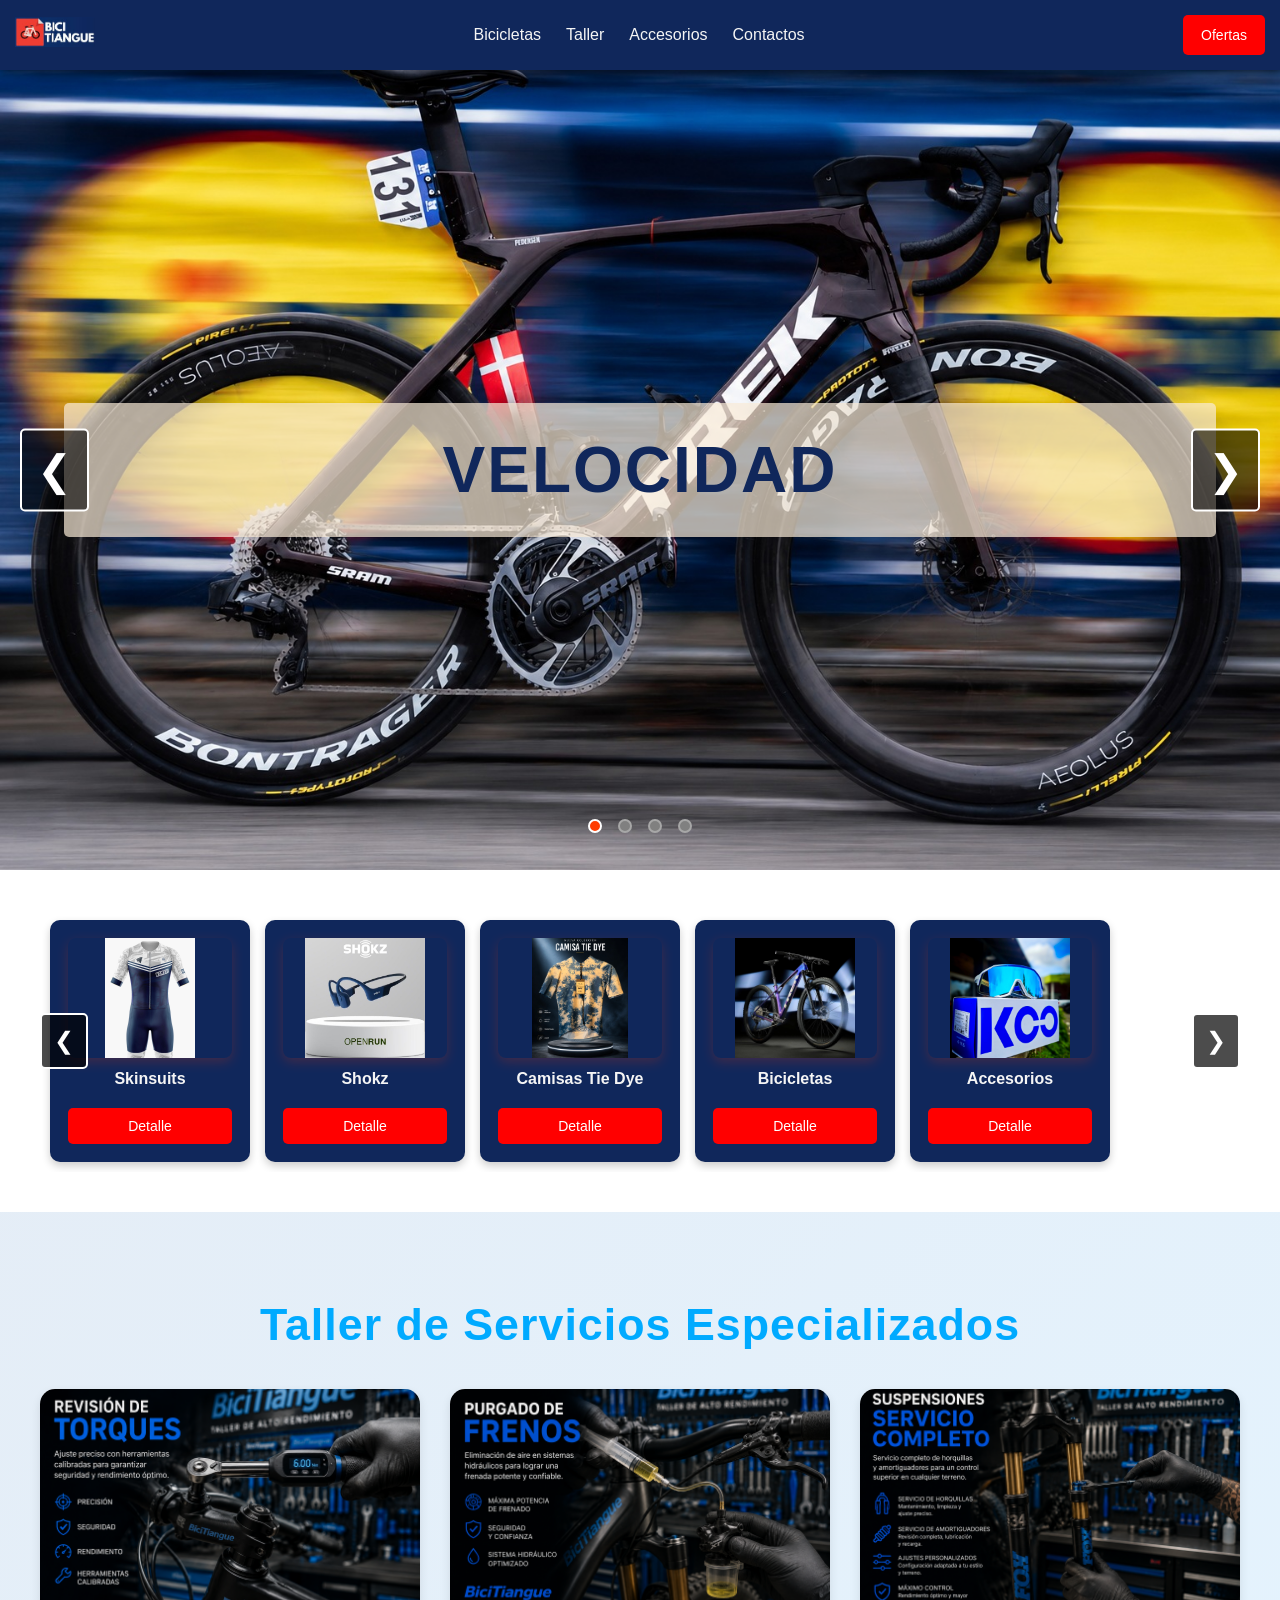
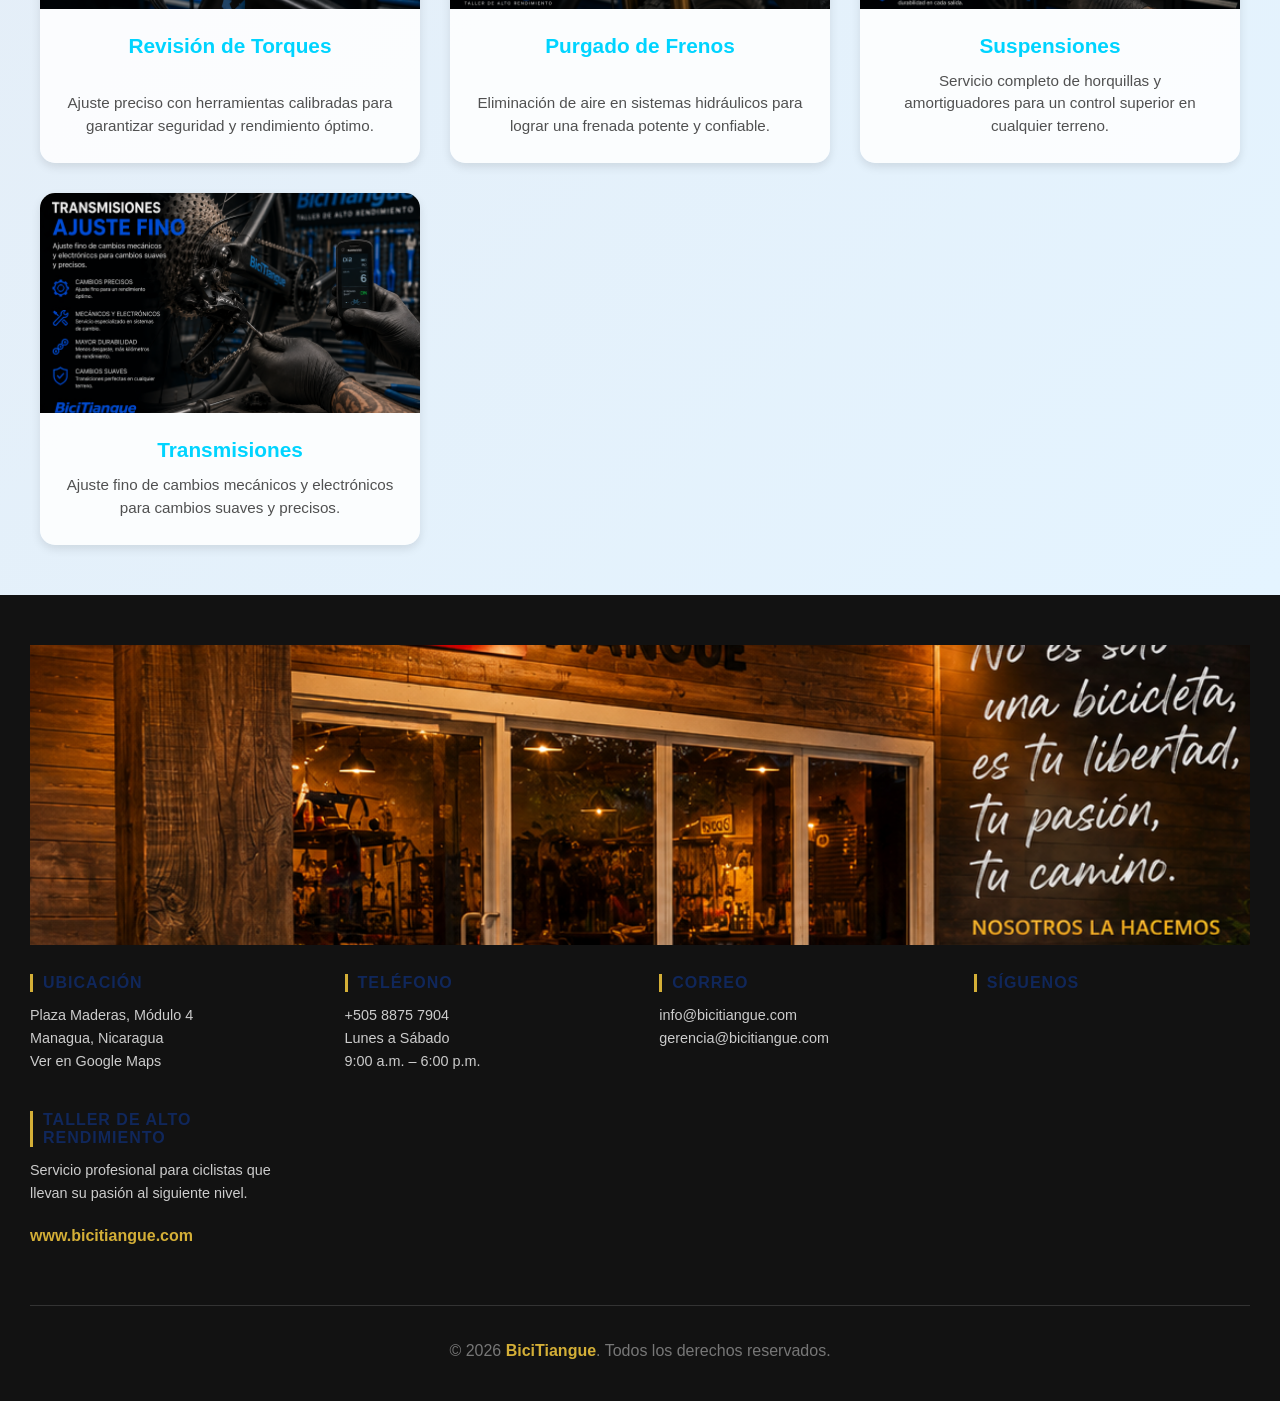
<file: index.html>
<!doctype html>
<html lang="es">

<head>
  <meta charset="UTF-8" />
  <meta name="viewport" content="width=device-width, initial-scale=1.0">
  <title>BiciTiangue</title>
  <link rel="stylesheet" href="./style/selectores_base.css" />
  <link rel="stylesheet" href="./style/main_carousel.css" />
  <link rel="stylesheet" href="./style/hero_title.css" />
  <link rel="shortcut icon" href="./img/favicon_bt.png" type="image/x-icon" />
  <link rel="stylesheet" href="./style/navbar.css">
  <link rel="stylesheet" href="./style/productos.css" />
  <link rel="stylesheet" href="./style/servicios.css">
  <link rel="stylesheet" href="./style/footer.css">
</head>

<body>
  <!-- HEADER -->
  <header class="navbar">
    <div class="container">
      <!-- LOGO -->
      <div class="logo"><img src="./img/logo_bicitiangue.png" width="75" alt="logo BiciTiangue"></div>

      <!-- MENÚ -->
      <nav class="menu">
        <a href="#">Bicicletas</a>
        <a href="#servicios">Taller</a>
        <a href="#">Accesorios</a>
        <a href="#">Contactos</a>
      </nav>

      <!-- BOTÓN -->
      <div class="acciones">
        <button class="btn_menu">Ofertas</button>
      </div>

      <!-- HAMBURGER barritas del menú-->
      <div class="hamburger">&#9776;</div>
    </div>
  </header>
  <script src="./scripts/navbar.js"></script>


  <main>
    <!-- MAIN CAROUSEL -->
    <div class="main_carousel">
      <div class="main_slide active" style="background-image: url('./img/velocidad.jpg')">
        <div class="main_overlay">
          <h1>Velocidad</h1>
          <!--  <h2>¡Siente el viento en tu rostro!</h2> -->
        </div>
      </div>

      <div class="main_slide" style="background-image: url('./img/montana.jpg')">
        <div class="main_overlay">
          <h1>Montaña</h1>
          <!--  <h2>Desafía los límites...</h2> -->
        </div>
      </div>

      <div class="main_slide" style="background-image: url('./img/resistencia.jpg')">
        <div class="main_overlay">
          <h1>Resistencia</h1>
          <!--  <h2>¡Más lejos, más fuerte!</h2> -->
        </div>
      </div>

      <div class="main_slide" style="background-image: url('./img/calidad.jpg')">
        <div class="main_overlay">
          <h1>Calidad</h1>
          <!--  <h2>Excelencia en cada detalle</h2> <img src="./img/logo_bicitiangue.png" width="75" alt="logo bicitiangue" />-->
        </div>
      </div>

      <!-- CONTROLES -->
      <div class="main_prev">&#10094;</div>
      <div class="main_next">&#10095;</div>

      <!-- INDICADORES -->
      <div class="main_dots"></div>
    </div>
    <script src="./scripts/main_carousel.js"></script>

    <!-- Productos -->
    <section class="productos">
      
      <div class="productos_carousel_container">

        <button class="productos_btn productos_prev">&#10094;</button>

        <div class="productos_carousel" id="productos_carousel">

          <!-- PRODUCTO -->
          <div class="productos_card">
            <img src="./img/skinsuits.jpg" alt="Skinsuits">
            <h3>Skinsuits</h3>
            <button>Detalle</button>
          </div>

          <div class="productos_card">
            <img src="./img/shokz.jpg" alt="Shokz">
            <h3>Shokz</h3>
            <button>Detalle</button>
          </div>

          <div class="productos_card">
            <img src="./img/camisas_tie_dye.jpg" alt="Camisas Tie Dye">
            <h3>Camisas Tie Dye</h3>
            <button>Detalle</button>
          </div>

          <div class="productos_card">
            <img src="./img/Bicicletas.jpg" alt="Bicicletas">
            <h3>Bicicletas</h3>
            <button>Detalle</button>
          </div>

          <div class="productos_card">
            <img src="./img/accesorios.jpg" alt="Accesorios">
            <h3>Accesorios</h3>
            <button>Detalle</button>
          </div>

        </div>

        <button class="productos_btn productos_next">&#10095;</button>
      </div>
    </section>
    <script src="./scripts/productos.js"></script>

    <!-- SERVICIOS -->
<section class="servicios" id="servicios">
    <h2>Taller de Servicios Especializados</h2>
    <div class="servicios_grid">

        <div class="servicios_card">
            <img src="./img/taller_servicio01.png" alt="Revisión de Torques">
            <div class="servicios_card-content">
                <h3>Revisión de Torques</h3>
                <p>
                    Ajuste preciso con herramientas calibradas para garantizar seguridad y rendimiento óptimo.
                </p>
            </div>
        </div>

        <div class="servicios_card">
            <img src="./img/taller_servicio02.png" alt="Purgado de Frenos">
            <div class="servicios_card-content">
                <h3>Purgado de Frenos</h3>
                <p>
                    Eliminación de aire en sistemas hidráulicos para lograr una frenada potente y confiable.
                </p>
            </div>
        </div>

        <div class="servicios_card">
            <img src="./img/taller_servicio03.png" alt="Suspensiones">
            <div class="servicios_card-content">
                <h3>Suspensiones</h3>
                <p>
                    Servicio completo de horquillas y amortiguadores para un control superior en cualquier terreno.
                </p>
            </div>
        </div>

        <div class="servicios_card">
            <img src="./img/taller_servicio04.png" alt="Transmisiones">
            <div class="servicios_card-content">
                <h3>Transmisiones</h3>
                <p>
                    Ajuste fino de cambios mecánicos y electrónicos para cambios suaves y precisos.
                </p>
            </div>
        </div>

    </div>

</section>
</main>

    <footer class="footer-negro">
        <img src="./img/footer_image.png" alt="Logo BiciTiangue" height="375" width="100%" class="footer-logo">
    <div class="footer-container">
        
        <div class="footer-column">
            <h3><i class="icon-map"></i> UBICACIÓN</h3>
            <address>
                Plaza Maderas, Módulo 4<br>
                Managua, Nicaragua<br>
                <a href="https://www.google.com/maps/place/Plaza+Maderas/@12.123456,-86.123456,17z" target="_blank">Ver en Google Maps</a>
            </address>
        </div>

        <div class="footer-column">
            <h3><i class="icon-phone"></i> TELÉFONO</h3>
            <p>
                +505 8875 7904<br>
                Lunes a Sábado<br>
                9:00 a.m. – 6:00 p.m.
            </p>
        </div>

        <div class="footer-column">
            <h3><i class="icon-mail"></i> CORREO</h3>
            <p>
                <a href="mailto:info@bicitiangue.com">info@bicitiangue.com</a><br>
                <a href="mailto:gerencia@bicitiangue.com">gerencia@bicitiangue.com</a>
            </p>
        </div>

        <div class="footer-column">
            <h3>SÍGUENOS</h3>
            <div class="social-icons">
                <a href="#"><i class="fab fa-facebook"></i></a>
                <a href="#"><i class="fab fa-instagram"></i></a>
                <a href="#"><i class="fab fa-youtube"></i></a>
            </div>
        </div>

        <div class="footer-column special">
            <h3><i class="icon-wrench"></i> TALLER DE ALTO RENDIMIENTO</h3>
            <p>Servicio profesional para ciclistas que llevan su pasión al siguiente nivel.</p>
            <a href="https://www.bicitiangue.com" class="footer-link">www.bicitiangue.com</a>
        </div>
    </div>

    <div class="footer-bottom">
        <p>&copy; 2026 <span class="highlight">BiciTiangue</span>. Todos los derechos reservados.</p>
    </div>
</footer>

</body>

</html>
</file>
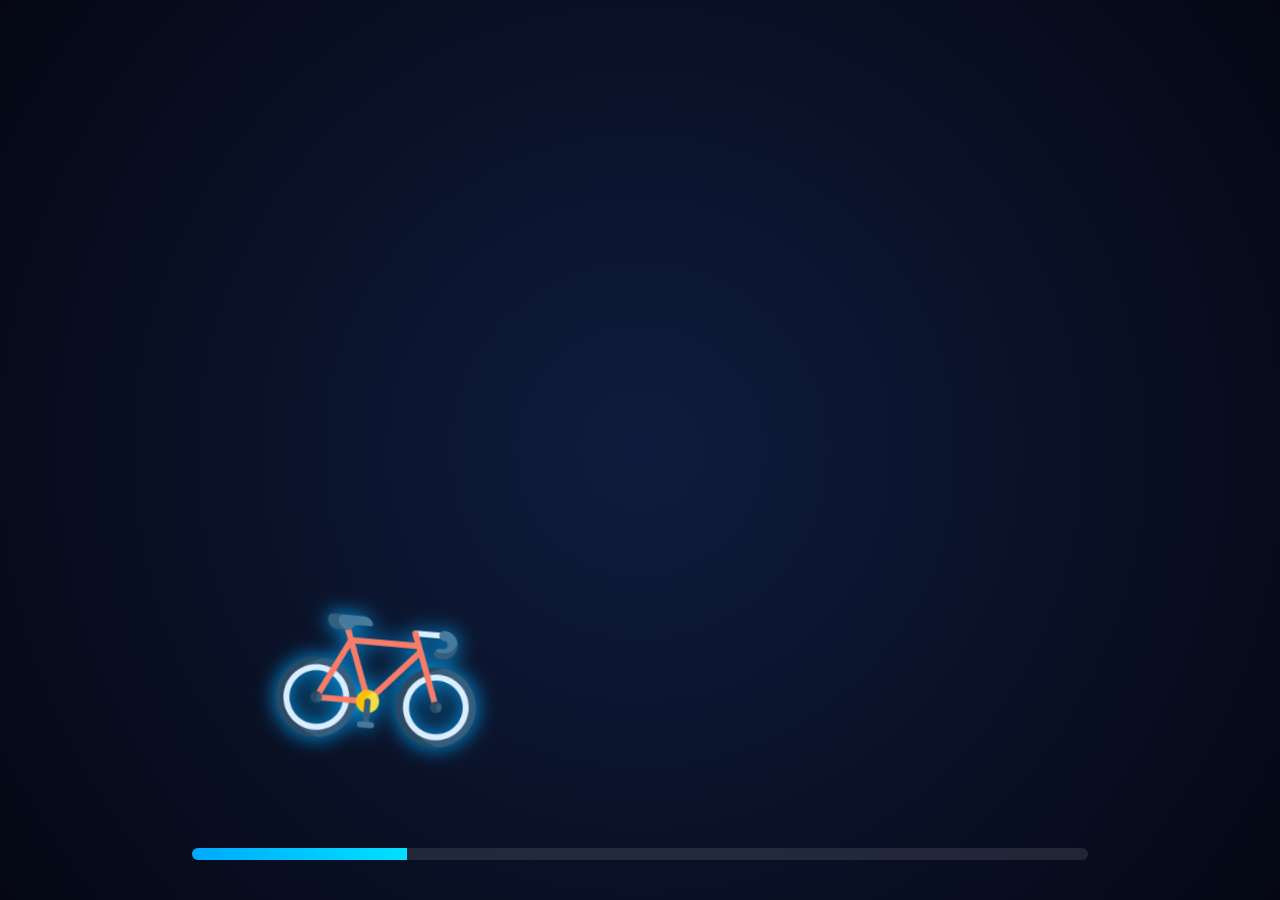
<file: splash.html>
<!DOCTYPE html>
<html lang="es">
<head>
<meta charset="UTF-8">
<title>BiciTiangue Splash</title>
<style>
    * {
        margin: 0;
        padding: 0;
        box-sizing: border-box;
        font-family: Arial, sans-serif;
    }

    body {
        overflow: hidden;
        background: #0a0f1f;
    }

    .splash {
        position: relative;
        width: 100vw;
        height: 100vh;
        background: radial-gradient(circle at center, #0f1c3d, #050814);
        display: flex;
        justify-content: center;
        align-items: center;
        flex-direction: column;
    }

    /* Bicicleta */
    .bike {
        position: absolute;
        width: 200px;
        bottom: 120px;
        left: 10%;
        transition: all 1s ease;
        filter: drop-shadow(0 0 10px #00aaff);
    }

    /* Fase 1: derrape */
    .skid {
        animation: skid 1.5s forwards;
    }

    @keyframes skid {
        0% { transform: translateX(0) rotate(0); }
        50% { transform: translateX(80px) rotate(-10deg); }
        100% { transform: translateX(150px) rotate(5deg); }
    }

    /* Fase 2: aceleración */
    .boost {
        animation: boost 1.5s forwards;
    }

    @keyframes boost {
        0% { transform: translateX(150px); }
        100% { transform: translateX(350px) scale(1.1); }
    }

    /* Fase 3: despegue */
    .launch {
        animation: launch 2s forwards;
    }

    @keyframes launch {
        0% { transform: translate(350px, 0) rotate(0); }
        100% { transform: translate(500px, -400px) rotate(-25deg) scale(0.8); }
    }

    /* humo */
    .smoke {
        position: absolute;
        bottom: 110px;
        left: 10%;
        width: 100px;
        height: 100px;
        background: radial-gradient(circle, rgba(255,255,255,0.5), transparent);
        opacity: 0;
        filter: blur(10px);
    }

    .smoke.active {
        animation: smokeAnim 2s forwards;
    }

    @keyframes smokeAnim {
        0% { opacity: 0.7; transform: scale(0.5); }
        100% { opacity: 0; transform: scale(2); }
    }

    /* Barra de carga */
    .loader {
        position: absolute;
        bottom: 40px;
        width: 70%;
        height: 12px;
        border-radius: 20px;
        background: rgba(255,255,255,0.1);
        overflow: hidden;
    }

    .progress {
        height: 100%;
        width: 0%;
        background: linear-gradient(90deg, #00aaff, #00e0ff);
        transition: width 0.3s;
    }

    /* Texto final */
    .logo {
        position: absolute;
        font-size: 4rem;
        color: #00aaff;
        opacity: 0;
        text-shadow: 0 0 20px #00aaff, 0 0 40px #0088ff;
        transform: scale(0.5);
        transition: all 1.5s ease;
    }

    .logo.show {
        opacity: 1;
        transform: scale(1.2);
    }

    .splash.fade-out {
        animation: fadeOut 2s forwards;
    }

    @keyframes fadeOut {
        0% { opacity: 1; }
        100% { opacity: 0; }
    }

</style>
</head>
<body>

<div class="splash">

    <!-- Puedes reemplazar esta imagen por tu propia bici -->
    <img src="./img/BTSplash.png" class="bike" id="bike">

    <div class="smoke" id="smoke"></div>

    <div class="logo" id="logo">BiciTiangue</div>

    <div class="loader">
        <div class="progress" id="progress"></div>
    </div>

    <div class="splash.fade-out"></div>

</div>

<script>

let bike = document.getElementById("bike");
let progress = document.getElementById("progress");
let logo = document.getElementById("logo");
let smoke = document.getElementById("smoke");

let value = 0;

// Animación sincronizada
let interval = setInterval(() => {

    value++;

    progress.style.width = value + "%";

    // FASE 1: Derrape
    if (value === 10) {
        bike.classList.add("skid");
        smoke.classList.add("active");
    }

    // FASE 2: Aceleración
    if (value === 40) {
        bike.classList.remove("skid");
        bike.classList.add("boost");
    }

    /*
    // FASE 3: Despegue tipo jet
    if (value === 70) {
        bike.classList.remove("boost");
        bike.classList.add("launch");
    }
    */

    // FASE FINAL: Logo
    if (value >= 80) {
        bike.style.opacity = "0";
        logo.classList.add("show");
    }

    if (value >= 100) {
        clearInterval(interval);
        setTimeout(() => {
            document.querySelector(".splash").classList.add("fade-out");
            setTimeout(() => {
                window.location.href = "./index.html";
            }, 1000);
        }, 2000);
    }

}, 40);
</script>
</body>
</html>
</file>
<file: style/selectores_base.css>
/* color de marca #10275B*/
* {
    box-sizing: border-box;
}

html {
    scroll-behavior: smooth;
}

body {
    margin: 0;
    font-family: Arial, sans-serif;
    background-color: aliceblue;
    font-size: 16px;
}

/* VARIABLES DE ESTILOS */
:root {
    --primary-color: #10275B;
    --secondary-color: #00aaff;
    --accent-color: red;
    --dark-bg: #121212;
    --light-text: whitesmoke;
    --spacing-xs: 5px;
    --spacing-sm: 10px;
    --spacing-md: 15px;
    --spacing-lg: 20px;
    --spacing-xl: 30px;
}

/* RESPONSIVE TYPOGRAPHY */
h1 { font-size: clamp(1.5rem, 5vw, 3rem); }
h2 { font-size: clamp(1.25rem, 4vw, 2.5rem); }
h3 { font-size: clamp(1rem, 3vw, 1.5rem); }
p { font-size: clamp(0.875rem, 2vw, 1rem); }

/* DEVICE RESPONSIVE SETUP */
@media (max-width: 480px) {
    body { font-size: 14px; }
}

@media (min-width: 481px) and (max-width: 768px) {
    body { font-size: 15px; }
}

@media (min-width: 1024px) {
    body { font-size: 16px; }
}
</file>
<file: style/main_carousel.css>
/* ===================================== CAROUSEL */
/* Main Carousel */
.main_carousel {
    position: relative;
    width: 100%;
    height: 100vh;
    min-height: 400px;
    max-height: 800px;
    overflow: hidden;
}

.main_slide {
    position: absolute;
    width: 100%;
    height: 100%;
    background-size: cover;
    background-position: center;
    background-repeat: no-repeat;
    opacity: 0;
    transform: scale(2.1);
    transition: all 2s ease;
}

.main_slide.active {
    opacity: 1;
    transform: scale(1);
}

/* OVERLAY DEPORTIVO */
.main_overlay {
    color: #10275B;
    height: 100%;
    display: flex;
    flex-direction: column;
    justify-content: center;
    align-items: center;
}

.main_overlay h1 {
    position: relative;
    text-align: center;
    width: 90%;
    margin: 0;
    text-transform: uppercase;
    border-radius: 5px;
    background-color: rgba(250, 235, 215, 0.7);
    padding: clamp(15px, 5vw, 30px);
    font-size: clamp(1.5rem, 8vw, 4rem);
    letter-spacing: 2px;
}

.main_overlay h2 {
    position: relative;
    text-align: center;
    width: 90%;
    font-size: clamp(12px, 3vw, 18px);
    color: #10275B;
    background-color: rgba(215, 250, 215, 0.7);
    padding: clamp(10px, 2vw, 15px);
    margin-top: 15px;
}

/* BOTONES */
.main_prev, .main_next {
    position: absolute;
    top: 50%;
    transform: translateY(-50%);
    font-size: clamp(24px, 6vw, 42px);
    color: white;
    background: rgba(0,0,0,0.6);
    padding: clamp(8px, 2vw, 15px);
    cursor: pointer;
    border: 2px solid white;
    border-radius: 5px;
    transition: all 0.3s;
    z-index: 100;
}

.main_prev:hover, .main_next:hover {
    background: rgba(0,0,0,0.8);
    color: #ff3c00;
}

.main_prev { left: clamp(5px, 3vw, 20px); }
.main_next { right: clamp(5px, 3vw, 20px); }

/* INDICADORES */
.main_dots {
    position: absolute;
    bottom: clamp(10px, 3vw, 25px);
    width: 100%;
    text-align: center;
    z-index: 50;
}

.main_dot {
    display: inline-block;
    width: clamp(8px, 1.5vw, 14px);
    height: clamp(8px, 1.5vw, 14px);
    margin: clamp(3px, 1vw, 8px);
    background: gray;
    border-radius: 50%;
    cursor: pointer;
    transition: all 0.3s;
    border: 2px solid rgba(255,255,255,0.3);
}

.main_dot:hover {
    background: rgba(255, 60, 0, 0.7);
}

.main_dot.active {
    background: #ff3c00;
    border-color: white;
}

/* TABLET */
@media (max-width: 1024px) {
    .main_carousel {
        height: 80vh;
        min-height: 350px;
        max-height: 600px;
    }
}

/* MÓVIL */
@media (max-width: 768px) {
    .main_carousel {
        height: 60vh;
        min-height: 300px;
        max-height: 500px;
    }

    .main_overlay h1 {
        width: 95%;
        padding: clamp(12px, 4vw, 20px);
    }

    .main_overlay h2 {
        width: 95%;
        padding: clamp(8px, 2vw, 12px);
    }
}

/* MÓVILES PEQUEÑOS */
@media (max-width: 480px) {
    .main_carousel {
        height: 50vh;
        min-height: 250px;
    }

    .main_prev, .main_next {
        padding: clamp(6px, 1.5vw, 10px);
    }
}
</file>
<file: style/hero_title.css>
.hero-title {
     font-family: 'Bebas Neue', sans-serif;
     font-size: clamp(3.5rem, 8vw, 6rem);
     line-height: 0.95;
     margin-bottom: 1.5rem;
     color: var(--deep-black);
 }

 .hero-title span {
     color: var(--coral-red);
 }

 .hero-subtitle {
     font-size: 1.15rem;
     color: var(--medium-gray);
     max-width: 420px;
     line-height: 1.8;
     margin-bottom: 2.5rem;
 }
</file>
<file: style/navbar.css>
/* NAVBAR */
.navbar {
    position: sticky;
    top: 0;
    width: 100%;
    background: #10275B;
    z-index: 1000;
    box-shadow: 0 2px 10px rgba(0,0,0,0.5);
}

.container {
    display: flex;
    align-items: center;
    justify-content: space-between;
    padding: clamp(5px, 2vw, 15px);
    max-width: 1400px;
    margin: 0 auto;
}

/* LOGO */
.logo {
    font-size: clamp(18px, 5vw, 24px);
    font-weight: bold;
    color: white;
    flex-shrink: 0;
}

.logo img {
    width: clamp(50px, 8vw, 80px);
    height: auto;
}

/* MENÚ */
.menu {
    display: flex;
    gap: clamp(10px, 2vw, 25px);
}

.menu a {
    text-decoration: none;
    color: whitesmoke;
    font-weight: 100;
    position: relative;
    font-size: clamp(12px, 2vw, 16px);
    transition: color 0.3s;
}

/* EFECTO HOVER PRO */
.menu a::after {
    content: "";
    position: absolute;
    width: 0%;
    height: 2px;
    background: red;
    bottom: -5px;
    left: 0;
    transition: 0.3s;
}

.menu a:hover::after {
    width: 100%;
}

/* BOTÓN MENU*/
.btn_menu {
    background: red;
    color: white;
    border: none;
    padding: clamp(6px, 1vw, 12px) clamp(10px, 2vw, 18px);
    cursor: pointer;
    border-radius: 5px;
    font-size: clamp(12px, 1.5vw, 14px);
    transition: background 0.3s;
    white-space: nowrap;
}

.btn_menu:hover {
    background: darkred;
}

/* HAMBURGER */
.hamburger {
    display: none;
    font-size: clamp(20px, 5vw, 28px);
    color: white;
    cursor: pointer;
    flex-shrink: 0;
}

/* ACCIONES */
.acciones {
    display: flex;
    gap: 10px;
    flex-shrink: 0;
}

/* TABLET (768px - 1024px) */
@media (max-width: 1024px) {
    .container {
        padding: clamp(8px, 2vw, 12px);
    }
}

/* RESPONSIVO MÓVIL */
@media (max-width: 768px) {
    .container {
        padding: clamp(8px, 2vw, 10px);
    }

    .menu {
        position: absolute;
        top: 100%;
        left: 0;
        width: 100%;
        background: #10275B;
        flex-direction: column;
        align-items: center;
        display: none;
        gap: 0;
        padding: 15px 0;
        box-shadow: 0 5px 10px rgba(0,0,0,0.3);
    }

    .menu a {
        padding: 12px 20px;
        width: 100%;
        text-align: center;
        border-bottom: 1px solid rgba(255,255,255,0.1);
    }

    .menu.active {
        display: flex;
    }

    .hamburger {
        display: block;
    }

    .acciones {
        display: none;
    }
}

/* MÓVILES PEQUEÑOS (max-width: 480px) */
@media (max-width: 480px) {
    .container {
        padding: 8px 5px;
    }

    .logo {
        min-width: 45px;
    }
}
</file>
<file: style/productos.css>
/* CONTENEDOR */
.productos {
    padding: clamp(15px, 5vw, 40px);
    background-color: white;
}

.productos_carousel_container {
    position: relative;
    display: flex;
    align-items: center;
    gap: clamp(10px, 2vw, 20px);
    justify-content: center;
}

/* CARRUSEL */
.productos_carousel {
    display: flex;
    overflow-x: auto;
    overflow-y: hidden;
    scroll-behavior: smooth;
    gap: clamp(8px, 2vw, 15px);
    padding: 10px;
    scroll-snap-type: x mandatory;
    width: 100%;
    max-width: 1200px;
}

/* Remover scrollbar pero mantener funcionalidad */
.productos_carousel::-webkit-scrollbar {
    height: 4px;
}

.productos_carousel::-webkit-scrollbar-track {
    background: #f1f1f1;
    border-radius: 10px;
}

.productos_carousel::-webkit-scrollbar-thumb {
    background: #10275B;
    border-radius: 10px;
}

/* TARJETAS */
.productos_card {
    min-width: clamp(120px, 25vw, 200px);
    margin: 0;
    background: #10275B;
    border-radius: 10px;
    text-align: center;
    padding: clamp(12px, 3vw, 18px);
    transition: all 0.3s ease;
    scroll-snap-align: start;
    flex-shrink: 0;
    box-shadow: 0 4px 8px rgba(0,0,0,0.2);
    display: flex;
    flex-direction: column;
}

.productos_card h3 {
    color: whitesmoke;
    margin: clamp(8px, 1vw, 12px) 0 clamp(5px, 1vw, 8px);
    font-size: clamp(12px, 2vw, 16px);
}

.productos_card:hover {
    transform: translateY(-5px);
    box-shadow: 0 8px 16px rgba(0,0,0,0.3);
}

/* Tamaño recomendado original: 200x120px (16:10) */
.productos_card img {
    width: 100%;
    height: clamp(80px, 20vw, 120px);
    object-fit: contain;
    border-radius: 8px;
    transition: all 0.3s ease;
    filter: brightness(1) saturate(1.1);
    box-shadow: 0 4px 12px rgba(255, 60, 0, 0.2);
}

.productos_card img:hover {
    transform: scale(1.08);
    filter: brightness(1.15) saturate(1.3);
    box-shadow: 0 8px 20px rgba(255, 60, 0, 0.4);
}

/* BOTONES CARRUSEL */
.productos_btn {
    position: absolute;
    background: rgba(0,0,0,0.7);
    color: white;
    border: 2px solid white;
    border-radius: 5px;
    font-size: clamp(16px, 4vw, 24px);
    cursor: pointer;
    padding: clamp(8px, 2vw, 12px);
    z-index: 20;
    transition: all 0.3s;
    min-width: 40px;
    min-height: 40px;
    display: flex;
    align-items: center;
    justify-content: center;
}

.productos_btn:hover {
    background: rgba(0,0,0,0.9);
    color: #ff3c00;
}

.productos_prev { left: 0; }
.productos_next { right: 0; }

/* BOTÓN PRODUCTO */
.productos_card button {
    background: red;
    border: none;
    padding: clamp(6px, 1.5vw, 10px) clamp(10px, 2vw, 15px);
    margin-top: clamp(8px, 1vw, 12px);
    cursor: pointer;
    color: white;
    font-size: clamp(11px, 1.5vw, 14px);
    border-radius: 5px;
    transition: background 0.3s;
    font-weight: 500;
}

.productos_card button:hover {
    background: darkred;
}

/* TABLET */
@media (max-width: 1024px) {
    .productos_carousel_container {
        gap: clamp(8px, 2vw, 15px);
    }
}

/* MÓVIL */
@media (max-width: 768px) {
    .productos {
        padding: clamp(12px, 3vw, 20px);
    }

    .productos_carousel {
        flex-direction: column;
        overflow-x: hidden;
        overflow-y: visible;
        gap: clamp(12px, 3vw, 20px);
        scroll-snap-type: none;
        max-height: none;
        scrollbar-width: none;
    }

    .productos_carousel::-webkit-scrollbar {
        display: none;
    }

    .productos_card {
        width: 100%;
        min-width: unset;
        padding: clamp(10px, 2vw, 14px);
        scroll-snap-align: none;
    }

    /* Tamaño recomendado original: 600x280px (21:10) para tablet */
    .productos_card img {
        height: clamp(220px, 55vw, 280px);
        transition: all 0.3s ease;
        filter: brightness(1) saturate(1.1);
    }

    .productos_card img:hover {
        transform: scale(1.05);
        filter: brightness(1.15) saturate(1.3);
        box-shadow: 0 8px 20px rgba(255, 60, 0, 0.4);
    }

    .productos_btn {
        display: none;
    }
}

/* MÓVILES PEQUEÑOS */
@media (max-width: 480px) {
    .productos_carousel_container {
        gap: 0;
    }

    .productos_carousel {
        flex-direction: column;
        overflow-x: hidden;
        overflow-y: visible;
        gap: clamp(10px, 2vw, 15px);
        max-height: none;
        scrollbar-width: none;
    }

    .productos_carousel::-webkit-scrollbar {
        display: none;
    }

    .productos_card {
        width: 100%;
        min-width: unset;
        padding: clamp(8px, 1.5vw, 10px);
    }

    /* Tamaño recomendado original: 480x260px (1.85:1) para móvil pequeño */
    .productos_card img {
        height: clamp(200px, 50vw, 260px);
        transition: all 0.3s ease;
        filter: brightness(1) saturate(1.1);
    }

    .productos_card img:hover {
        transform: scale(1.04);
        filter: brightness(1.15) saturate(1.3);
    }

    .productos_btn {
        display: none;
    }
}
</file>
<file: style/servicios.css>
/* SECCIÓN SERVICIOS */
.servicios {
    padding: clamp(20px, 5vw, 50px) clamp(15px, 5vw, 40px);
    text-align: center;
    background: linear-gradient(135deg, rgba(16, 39, 91, 0.05) 0%, rgba(0, 170, 255, 0.05) 100%);
}

.servicios h2 {
    font-size: clamp(1.5rem, 5vw, 2.8rem);
    color: #00aaff;
    margin-bottom: clamp(20px, 3vw, 40px);
    letter-spacing: 1px;
}

.servicios_grid {
    display: grid;
    grid-template-columns: repeat(auto-fit, minmax(clamp(200px, 40vw, 280px), 1fr));
    gap: clamp(15px, 3vw, 30px);
    max-width: 1200px;
    margin: 0 auto;
}

.servicios_card {
    background: rgba(255, 255, 255, 0.85);
    border-radius: 15px;
    overflow: hidden;
    transition: all 0.4s ease;
    box-shadow: 0 4px 10px rgba(0,0,0,0.1);
    display: flex;
    flex-direction: column;
}

.servicios_card:hover {
    transform: translateY(-8px);
    box-shadow: 0 8px 25px rgba(0,170,255,0.3);
}

.servicios_card img {
    width: 100%;
    height: clamp(150px, 30vw, 220px);
    object-fit: cover;
    display: block;
}

.servicios_card-content {
    padding: clamp(15px, 3vw, 25px);
    flex-grow: 1;
    display: flex;
    flex-direction: column;
    justify-content: space-between;
}

.servicios_card h3 {
    color: #00d4ff;
    margin: 0 0 clamp(8px, 1vw, 12px) 0;
    font-size: clamp(1rem, 2.5vw, 1.3rem);
}

.servicios_card p {
    font-size: clamp(0.8rem, 1.5vw, 0.95rem);
    opacity: 0.85;
    line-height: 1.5;
    margin: 0;
    color: #333;
}

/* TABLET */
@media (max-width: 1024px) {
    .servicios {
        padding: clamp(15px, 3vw, 30px) clamp(12px, 3vw, 25px);
    }

    .servicios_grid {
        grid-template-columns: repeat(auto-fit, minmax(clamp(150px, 40vw, 250px), 1fr));
        gap: clamp(12px, 2.5vw, 25px);
    }
}

/* MÓVIL */
@media (max-width: 768px) {
    .servicios {
        padding: clamp(15px, 3vw, 25px) clamp(10px, 2vw, 15px);
    }

    .servicios h2 {
        margin-bottom: clamp(15px, 2.5vw, 25px);
    }

    .servicios_grid {
        grid-template-columns: 1fr;
        gap: clamp(12px, 2vw, 20px);
    }

    .servicios_card img {
        height: clamp(120px, 25vw, 180px);
    }
}

/* MÓVILES PEQUEÑOS */
@media (max-width: 480px) {
    .servicios {
        padding: 12px 10px;
    }

    .servicios h2 {
        font-size: 1.3rem;
        margin-bottom: 15px;
    }

    .servicios_grid {
        gap: 10px;
    }

    .servicios_card-content {
        padding: 12px;
    }

    .servicios_card h3 {
        font-size: 0.95rem;
    }

    .servicios_card p {
        font-size: 0.8rem;
    }
}
</file>
<file: style/footer.css>
/* Configuración General */
.footer-negro {
    background-color: #121212;
    color: #ffffff;
    padding: clamp(20px, 5vw, 50px) clamp(15px, 3vw, 30px) clamp(15px, 3vw, 25px);
    font-family: 'Segoe UI', Tahoma, Geneva, Verdana, sans-serif;
}

.footer-container {
    max-width: 1400px;
    margin: 0 auto;
    display: grid;
    grid-template-columns: repeat(auto-fit, minmax(clamp(150px, 30vw, 250px), 1fr));
    gap: clamp(20px, 3vw, 40px);
    padding-bottom: clamp(15px, 2vw, 25px);
}

.footer-column {
    display: flex;
    flex-direction: column;
    gap: clamp(8px, 1.5vw, 12px);
}

/* Títulos en Dorado/Amarillo */
.footer-column h3 {
    color: #10275B;
    font-size: clamp(0.8rem, 1.8vw, 1rem);
    letter-spacing: 1px;
    margin: 0;
    border-left: 3px solid #d4af37;
    padding-left: 10px;
    font-weight: 600;
}

.footer-column p, .footer-column address {
    font-style: normal;
    font-size: clamp(0.75rem, 1.2vw, 0.9rem);
    line-height: 1.6;
    color: #cccccc;
    margin: 0;
}

.footer-column a {
    color: inherit;
    text-decoration: none;
    transition: color 0.3s;
}

.footer-column a:hover {
    color: #d4af37;
}

/* Estilo para el link de la web */
.footer-link {
    display: inline-block;
    margin-top: clamp(5px, 1vw, 10px);
    color: #d4af37 !important;
    font-weight: bold;
    font-size: clamp(0.85rem, 1.5vw, 1rem);
}

/* Redes Sociales */
.social-icons {
    display: flex;
    gap: clamp(10px, 2vw, 18px);
    font-size: clamp(1.2rem, 2.5vw, 1.8rem);
}

.social-icons a {
    transition: transform 0.3s, color 0.3s;
}

.social-icons a:hover {
    transform: scale(1.1);
    color: #d4af37;
}

/* Logo */
.footer-logo {
    width: 100%;
    height: auto;
    max-height: 300px;
    object-fit: cover;
    margin-bottom: clamp(15px, 3vw, 25px);
}

/* Línea de Copyright */
.footer-bottom {
    margin-top: clamp(20px, 3vw, 35px);
    border-top: 1px solid #333;
    padding-top: clamp(15px, 2vw, 20px);
    text-align: center;
    font-size: clamp(0.7rem, 1vw, 0.85rem);
    color: #777;
}

.highlight {
    color: #d4af37;
    font-weight: bold;
}

/* TABLET */
@media (max-width: 1024px) {
    .footer-negro {
        padding: clamp(20px, 4vw, 35px) clamp(12px, 2vw, 25px);
    }

    .footer-container {
        grid-template-columns: repeat(auto-fit, minmax(clamp(140px, 35vw, 220px), 1fr));
        gap: clamp(15px, 2.5vw, 30px);
    }
}

/* MÓVIL */
@media (max-width: 768px) {
    .footer-negro {
        padding: clamp(15px, 3vw, 25px) clamp(10px, 2vw, 15px);
    }

    .footer-container {
        grid-template-columns: 1fr;
        gap: clamp(15px, 2vw, 25px);
        text-align: center;
    }

    .footer-column {
        align-items: center;
    }

    .footer-column h3 {
        border-left: none;
        border-bottom: 2px solid #d4af37;
        padding: 0 10px clamp(5px, 1vw, 8px);
    }

    .social-icons {
        justify-content: center;
    }

    .footer-logo {
        max-height: 200px;
        margin-bottom: clamp(10px, 2vw, 15px);
    }
}

/* MÓVILES PEQUEÑOS */
@media (max-width: 480px) {
    .footer-negro {
        padding: 12px 10px;
    }

    .footer-container {
        gap: 12px;
    }

    .footer-column h3 {
        font-size: 0.8rem;
    }

    .footer-column p,
    .footer-column address {
        font-size: 0.75rem;
    }

    .social-icons {
        font-size: 1.3rem;
        gap: 12px;
    }

    .footer-logo {
        max-height: 150px;
    }
}
</file>
